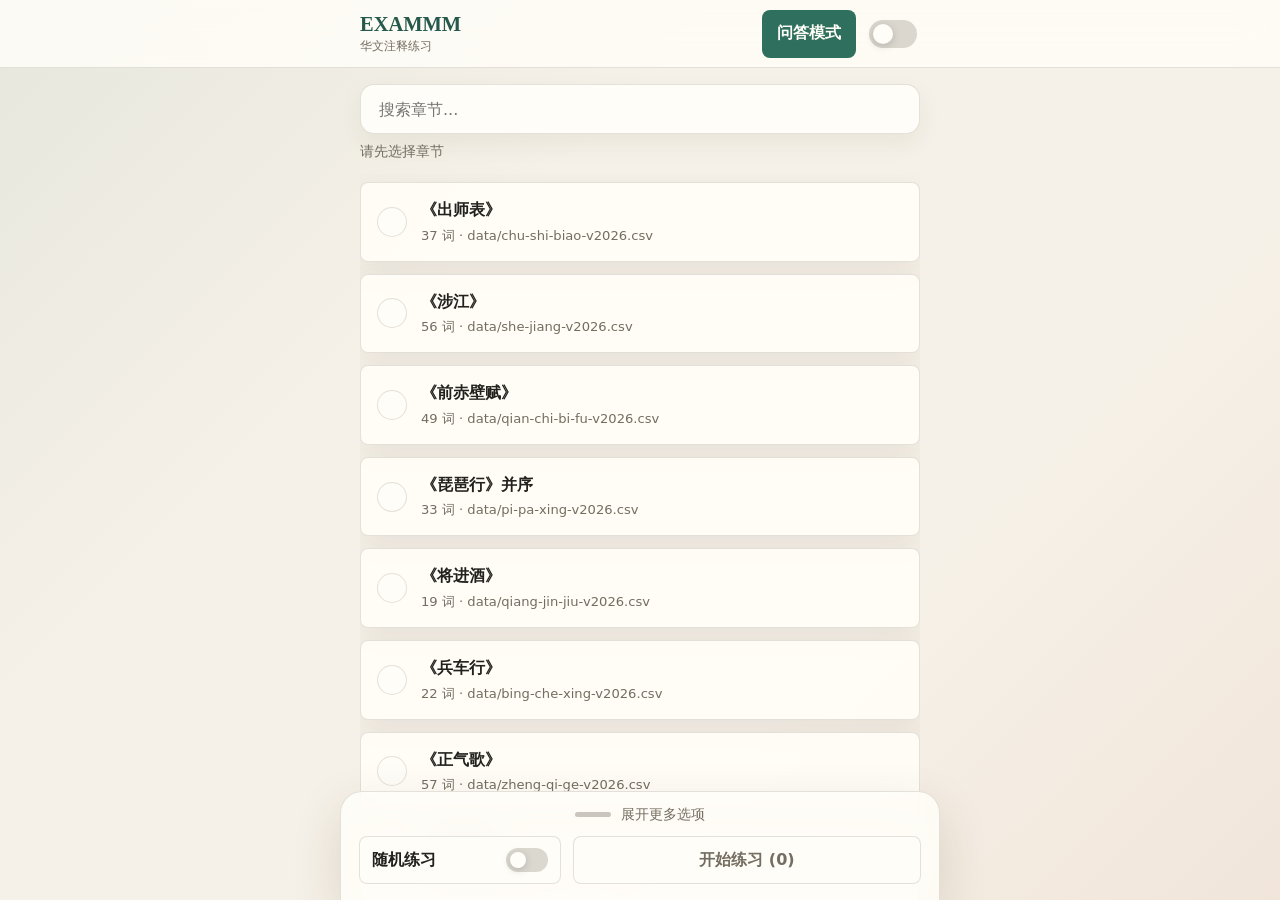
<file: index.html>
<!DOCTYPE html>
<html lang="zh-CN">
<head>
    <meta charset="UTF-8">
    <meta name="viewport" content="width=device-width, initial-scale=1.0, viewport-fit=cover, interactive-widget=resizes-content">
    <title>华文注释练习 - EXAMMM</title>
    <meta name="description" content="EXAMMM 是一个简约高效的华文注释练习工具，支持章节选择、随机练习、预览全部词条和导出讲义 PDF。">
    <meta name="robots" content="index, follow">
    <meta property="og:title" content="华文注释练习 - EXAMMM">
    <meta property="og:description" content="选择章节，快速复习华文课文注释，并可导出讲义 PDF。">
    <meta property="og:type" content="website">
    <link rel="stylesheet" href="./style.css">
    <link rel="manifest" href="./manifest.json">
    <link rel="icon" type="image/png" href="./img/icon.png">
    <meta name="mobile-web-app-capable" content="yes">
    <meta name="theme-color" content="#f6f1e8">
</head>
<body>
    <header class="app-header">
        <div class="header-content">
            <div>
                <div class="logo">EXAMMM</div>
                <p class="tagline">华文注释练习</p>
            </div>
            <div class="controls" aria-label="练习设置">
                <button class="mode-pill" type="button" id="mode-btn" aria-pressed="true">问答模式</button>
                <button class="switch-control" type="button" id="theme-switch" aria-label="切换深色模式" aria-pressed="false">
                    <span></span>
                </button>
            </div>
        </div>
    </header>

    <main class="container" id="selection-screen">
        <section class="search-wrapper" aria-label="章节搜索">
            <label class="visually-hidden" for="search-bar">搜索章节</label>
            <input type="search" class="search-input" id="search-bar" placeholder="搜索章节..." autocomplete="off">
            <p class="selection-hint" id="selection-hint" aria-live="polite">请先选择章节</p>
        </section>

        <section class="chapter-list" id="chapter-list">
            <div class="empty-state">章节加载中...</div>
        </section>

        <section class="footer-toolbar-integrated" id="selection-footer" aria-label="底部工具栏">
            <button class="expand-handle" type="button" id="footer-toggle" aria-expanded="false">
                <span class="handle-icon" aria-hidden="true"></span>
                <span id="footer-toggle-text">展开更多选项</span>
            </button>

            <div id="footer-options" class="footer-options-area">
                <div class="option-group" aria-label="显示内容">
                    <span class="option-label">显示内容</span>
                    <div class="segmented-control">
                        <label><input type="radio" name="viewType" value="word" checked><span>词语模式</span></label>
                        <label><input type="radio" name="viewType" value="sentence"><span>原句模式</span></label>
                    </div>
                </div>
                <button class="btn-secondary-integrated" type="button" id="show-all-btn" disabled>预览全部</button>
                <button class="btn-secondary-integrated success" type="button" id="export-pdf-btn" disabled>导出讲义 PDF</button>
            </div>

            <div class="footer-main-row">
                <button class="random-btn" type="button" id="random-btn" aria-pressed="false">
                    <span>随机练习</span>
                    <span class="switch small" id="random-switch" aria-hidden="true"></span>
                </button>
                <button class="btn-main" type="button" id="start-btn" disabled title="请先选择章节">开始练习 (0)</button>
            </div>
        </section>
    </main>

    <main class="container" id="training-screen" hidden>
        <div class="session-bar">
            <span class="status-chip" id="mode-status">问答模式 · 词语模式</span>
            <span class="status-chip" id="progress">0 / 0</span>
        </div>

        <section id="card-mode" class="practice-shell">
            <article class="card" id="training-card" tabindex="0" aria-live="polite">
                <div class="word" id="display-word">-</div>
                <div class="mean" id="display-mean"></div>
                <div id="input-area">
                    <label class="visually-hidden" for="user-input">输入含义</label>
                    <input type="text" id="user-input" placeholder="输入含义后按 Enter" autocomplete="off">
                </div>
            </article>
            <div class="footer-toolbar">
                <button class="icon-btn" type="button" id="prev-btn" aria-label="上一题">上一题</button>
                <button class="btn-main" type="button" id="action-btn">显示答案</button>
                <button class="icon-btn" type="button" id="exit-btn" aria-label="返回章节">返回章节</button>
            </div>
        </section>

        <section id="preview-mode" class="preview-shell" hidden>
            <div id="preview-list" class="preview-list"></div>
            <div class="footer-toolbar">
                <button class="btn-main" type="button" id="preview-back-btn">返回章节</button>
            </div>
        </section>
    </main>

    <script type="module" src="./js/app.js"></script>
</body>
</html>
</file>
<file: style.css>
:root {
    --bg: #f6f1e8;
    --bg-soft: #fbf8f1;
    --surface: rgba(255, 253, 247, 0.94);
    --surface-strong: #fffdf7;
    --text-main: #22211d;
    --text-sub: #746d61;
    --primary: #2f6f5e;
    --primary-strong: #25594c;
    --accent: #b85c38;
    --success: #2f7d56;
    --warning: #a15c18;
    --border: rgba(63, 55, 43, 0.14);
    --shadow: 0 18px 50px rgba(57, 45, 24, 0.14);
    --focus-ring: rgba(47, 111, 94, 0.38);
    --scroll-thumb: rgba(47, 111, 94, 0.36);
    --scroll-thumb-hover: rgba(47, 111, 94, 0.58);
    --header-h: 68px;
    --footer-gap: 136px;
    --visible-h: 100dvh;
    --keyboard-inset: 0px;
    color-scheme: light;
}

[data-theme="dark"] {
    --bg: #151816;
    --bg-soft: #1d221f;
    --surface: rgba(34, 40, 36, 0.94);
    --surface-strong: #242b27;
    --text-main: #f4efe4;
    --text-sub: #b7ad9d;
    --primary: #7cc7a9;
    --primary-strong: #9ddcbd;
    --accent: #e18c62;
    --success: #79c79a;
    --warning: #e4a24d;
    --border: rgba(244, 239, 228, 0.14);
    --shadow: 0 18px 50px rgba(0, 0, 0, 0.34);
    --focus-ring: rgba(124, 199, 169, 0.46);
    --scroll-thumb: rgba(124, 199, 169, 0.38);
    --scroll-thumb-hover: rgba(124, 199, 169, 0.62);
    color-scheme: dark;
}

* {
    box-sizing: border-box;
    margin: 0;
    padding: 0;
    -webkit-tap-highlight-color: transparent;
}

html {
    min-height: 100%;
    max-width: 100%;
    overflow-x: hidden;
    background: var(--bg);
}

body {
    min-height: 100vh;
    min-height: 100dvh;
    overflow: hidden;
    max-width: 100%;
    overflow-x: hidden;
    background:
        linear-gradient(135deg, rgba(47, 111, 94, 0.08), transparent 34%),
        linear-gradient(315deg, rgba(184, 92, 56, 0.08), transparent 32%),
        var(--bg);
    color: var(--text-main);
    font-family: "Microsoft YaHei", "PingFang SC", "Noto Sans SC", system-ui, sans-serif;
    letter-spacing: 0;
}

button,
input {
    font: inherit;
}

button {
    color: inherit;
}

button:disabled {
    cursor: not-allowed;
    opacity: 1;
    transform: none;
    border-color: var(--border);
    background: var(--surface-strong);
    color: var(--text-sub);
}

button:focus-visible,
input:focus-visible,
.chapter-item:focus-visible,
.card:focus-visible {
    outline: 3px solid var(--focus-ring);
    outline: 3px solid color-mix(in srgb, var(--primary) 55%, transparent);
    outline-offset: 3px;
}

img,
svg,
canvas {
    max-width: 100%;
}

.visually-hidden {
    position: absolute;
    width: 1px;
    height: 1px;
    padding: 0;
    margin: -1px;
    overflow: hidden;
    clip: rect(0, 0, 0, 0);
    white-space: nowrap;
    border: 0;
}

.app-header {
    position: fixed;
    inset: 0 0 auto 0;
    z-index: 20;
    height: var(--header-h);
    display: flex;
    justify-content: center;
    background: color-mix(in srgb, var(--surface) 92%, transparent);
    border-bottom: 1px solid var(--border);
    backdrop-filter: blur(18px);
}

.header-content {
    width: min(92vw, 560px);
    height: 100%;
    display: flex;
    align-items: center;
    justify-content: space-between;
    gap: 14px;
}

.logo {
    font-family: Georgia, "Times New Roman", serif;
    font-size: 1.28rem;
    font-weight: 800;
    color: var(--primary-strong);
}

.tagline {
    margin-top: 2px;
    color: var(--text-sub);
    font-size: 0.78rem;
}

.controls {
    display: flex;
    align-items: center;
    gap: 10px;
}

.container {
    width: min(92vw, 560px);
    margin: 0 auto;
}

#selection-screen {
    height: 100vh;
    height: 100dvh;
    display: flex;
    flex-direction: column;
    padding-top: var(--header-h);
}

.search-wrapper {
    flex: 0 0 auto;
    padding: 16px 0 10px;
}

.search-input {
    width: 100%;
    min-height: 50px;
    padding: 0 18px;
    border: 1px solid var(--border);
    border-radius: 14px;
    outline: none;
    background: var(--surface-strong);
    box-shadow: 0 10px 24px rgba(57, 45, 24, 0.06);
    color: var(--text-main);
    font-size: 1rem;
}

.search-input:focus {
    border-color: color-mix(in srgb, var(--primary) 70%, var(--border));
    box-shadow: 0 0 0 4px color-mix(in srgb, var(--primary) 18%, transparent);
}

.selection-hint {
    min-height: 22px;
    margin-top: 8px;
    color: var(--text-sub);
    font-size: 0.9rem;
}

.chapter-list {
    flex: 1;
    overflow-y: auto;
    padding: 8px 0 var(--footer-gap);
    scrollbar-width: thin;
    scrollbar-color: var(--scroll-thumb) transparent;
    scrollbar-color: color-mix(in srgb, var(--primary) 55%, transparent) transparent;
    -webkit-overflow-scrolling: touch;
}

#selection-screen.footer-open .chapter-list {
    padding-bottom: calc(var(--footer-gap) + 156px);
}

.chapter-list::-webkit-scrollbar,
.preview-list::-webkit-scrollbar {
    width: 8px;
}

.chapter-list::-webkit-scrollbar-track,
.preview-list::-webkit-scrollbar-track {
    background: transparent;
}

.chapter-list::-webkit-scrollbar-thumb,
.preview-list::-webkit-scrollbar-thumb {
    border: 2px solid transparent;
    border-radius: 999px;
    background: var(--scroll-thumb);
    background: color-mix(in srgb, var(--primary) 45%, transparent);
    background-clip: content-box;
}

.chapter-list::-webkit-scrollbar-thumb:hover,
.preview-list::-webkit-scrollbar-thumb:hover {
    background: var(--scroll-thumb-hover);
    background: color-mix(in srgb, var(--primary) 70%, transparent);
    background-clip: content-box;
}

.chapter-item {
    width: 100%;
    min-height: 78px;
    display: flex;
    align-items: center;
    gap: 14px;
    margin-bottom: 12px;
    padding: 16px;
    border: 1px solid var(--border);
    border-radius: 8px;
    background: var(--surface);
    box-shadow: 0 10px 30px rgba(57, 45, 24, 0.07);
    text-align: left;
    cursor: pointer;
    transition: border-color 0.18s ease, transform 0.18s ease, background 0.18s ease;
}

.chapter-item:hover {
    border-color: color-mix(in srgb, var(--primary) 62%, var(--border));
}

.chapter-item:active,
.btn-main:active,
.icon-btn:active,
.btn-secondary-integrated:active,
.random-btn:active,
.mode-pill:active {
    transform: translateY(1px);
}

.chapter-item.selected {
    background: color-mix(in srgb, var(--primary) 12%, var(--surface));
    border-color: var(--primary);
}

.chapter-check {
    flex: 0 0 30px;
    width: 30px;
    height: 30px;
    display: grid;
    place-items: center;
    border: 1px solid var(--border);
    border-radius: 50%;
    color: var(--surface-strong);
    background: var(--surface-strong);
    font-weight: 800;
}

.chapter-item.selected .chapter-check {
    border-color: var(--primary);
    background: var(--primary);
}

.chapter-info {
    min-width: 0;
}

.chapter-info strong {
    display: block;
    line-height: 1.35;
}

.chapter-info small {
    display: block;
    margin-top: 6px;
    color: var(--text-sub);
    font-size: 0.82rem;
    word-break: break-all;
}

.footer-toolbar-integrated,
.footer-toolbar {
    border: 1px solid var(--border);
    background: color-mix(in srgb, var(--surface) 94%, transparent);
    box-shadow: var(--shadow);
    backdrop-filter: blur(18px);
}

.footer-toolbar-integrated {
    position: fixed;
    left: 50%;
    bottom: 0;
    z-index: 15;
    width: min(100vw, 600px);
    transform: translateX(-50%);
    border-bottom: none;
    border-radius: 22px 22px 0 0;
    padding: 0 18px calc(16px + env(safe-area-inset-bottom));
}

.expand-handle {
    width: 100%;
    min-height: 44px;
    display: flex;
    align-items: center;
    justify-content: center;
    gap: 10px;
    border: none;
    background: transparent;
    color: var(--text-sub);
    cursor: pointer;
    font-size: 0.88rem;
}

.handle-icon {
    width: 36px;
    height: 5px;
    border-radius: 999px;
    background: color-mix(in srgb, var(--text-sub) 38%, transparent);
}

.footer-options-area {
    max-height: 0;
    opacity: 0;
    overflow: hidden;
    transition: max-height 0.22s ease, opacity 0.18s ease;
}

.footer-toolbar-integrated.active .footer-options-area {
    max-height: 260px;
    opacity: 1;
    overflow-y: auto;
    padding: 4px 0 14px;
}

.footer-main-row {
    display: grid;
    grid-template-columns: minmax(128px, 0.58fr) 1fr;
    gap: 12px;
}

.option-group {
    margin-bottom: 12px;
}

.option-label {
    display: block;
    margin-bottom: 8px;
    color: var(--text-sub);
    font-size: 0.84rem;
}

.segmented-control {
    display: grid;
    grid-template-columns: 1fr 1fr;
    gap: 8px;
}

.segmented-control input {
    position: absolute;
    opacity: 0;
}

.segmented-control span {
    display: grid;
    place-items: center;
    min-height: 44px;
    border: 1px solid var(--border);
    border-radius: 8px;
    background: var(--surface-strong);
    color: var(--text-sub);
    cursor: pointer;
    font-weight: 700;
}

.segmented-control input:focus-visible + span {
    outline: 3px solid var(--focus-ring);
    outline: 3px solid color-mix(in srgb, var(--primary) 55%, transparent);
    outline-offset: 3px;
}

.segmented-control input:checked + span {
    border-color: var(--primary);
    color: var(--primary-strong);
    background: color-mix(in srgb, var(--primary) 12%, var(--surface-strong));
}

.btn-main,
.btn-secondary-integrated,
.icon-btn,
.random-btn,
.mode-pill {
    min-height: 48px;
    border-radius: 8px;
    border: 1px solid var(--border);
    cursor: pointer;
    font-weight: 800;
    transition: transform 0.18s ease, filter 0.18s ease, background 0.18s ease;
}

.btn-main {
    padding: 0 18px;
    border-color: transparent;
    background: var(--primary);
    color: #fffdf7;
}

.btn-main:not(:disabled):hover {
    filter: brightness(1.05);
}

.btn-secondary-integrated {
    width: 100%;
    margin-top: 8px;
    padding: 0 14px;
    background: var(--surface-strong);
    color: var(--text-main);
}

.btn-secondary-integrated.success {
    border-color: color-mix(in srgb, var(--success) 48%, var(--border));
    color: var(--success);
}

.random-btn {
    display: flex;
    align-items: center;
    justify-content: space-between;
    gap: 10px;
    padding: 0 12px;
    background: var(--surface-strong);
    color: var(--text-main);
}

.mode-pill {
    padding: 0 14px;
    background: var(--primary);
    color: #fffdf7;
    border-color: transparent;
    white-space: nowrap;
}

.mode-pill.muted {
    background: var(--surface-strong);
    color: var(--primary-strong);
    border-color: var(--border);
}

.switch-control,
.switch {
    position: relative;
    width: 48px;
    height: 28px;
    border: none;
    border-radius: 999px;
    background: color-mix(in srgb, var(--text-sub) 26%, transparent);
    cursor: pointer;
}

.switch-control {
    width: 54px;
    height: 44px;
    background: transparent;
}

.switch-control::before {
    content: "";
    position: absolute;
    left: 3px;
    top: 8px;
    width: 48px;
    height: 28px;
    border-radius: 999px;
    background: color-mix(in srgb, var(--text-sub) 26%, transparent);
}

.switch.small {
    width: 42px;
    height: 24px;
    flex: 0 0 auto;
}

.switch-control span,
.switch::after {
    content: "";
    position: absolute;
    left: 4px;
    top: 4px;
    width: 20px;
    height: 20px;
    border-radius: 50%;
    background: var(--surface-strong);
    box-shadow: 0 2px 8px rgba(0, 0, 0, 0.18);
    transition: transform 0.2s ease;
}

.switch-control span {
    left: 7px;
    top: 12px;
}

.switch.small::after {
    width: 16px;
    height: 16px;
}

.switch.active {
    background: var(--success);
}

.switch-control.active::before {
    background: var(--success);
}

.switch-control.active span {
    transform: translateX(20px);
}

.switch.small.active::after {
    transform: translateX(18px);
}

#training-screen {
    min-height: 100vh;
    min-height: 100dvh;
    padding-top: var(--header-h);
}

#training-screen[hidden],
#selection-screen[hidden],
[hidden] {
    display: none !important;
}

.session-bar {
    position: fixed;
    top: calc(var(--header-h) + 12px);
    left: 50%;
    z-index: 12;
    width: min(92vw, 560px);
    display: flex;
    justify-content: space-between;
    gap: 10px;
    transform: translateX(-50%);
}

.status-chip {
    min-height: 36px;
    display: inline-flex;
    align-items: center;
    justify-content: center;
    padding: 0 12px;
    border: 1px solid var(--border);
    border-radius: 999px;
    background: var(--surface);
    color: var(--primary-strong);
    box-shadow: 0 8px 24px rgba(57, 45, 24, 0.08);
    font-size: 0.86rem;
    font-weight: 800;
}

.practice-shell {
    min-height: calc(100vh - var(--header-h));
    min-height: calc(100dvh - var(--header-h));
    display: grid;
    place-items: center;
    padding: 82px 0 132px;
}

.card {
    width: min(100%, 520px);
    min-height: 380px;
    display: grid;
    grid-template-rows: clamp(108px, 20dvh, 148px) clamp(72px, 13dvh, 104px) 52px;
    align-content: center;
    align-items: stretch;
    gap: 18px;
    padding: 34px 24px;
    border: 1px solid var(--border);
    border-radius: 10px;
    background: var(--surface);
    box-shadow: var(--shadow);
    text-align: center;
    cursor: pointer;
}

.card.complete {
    grid-template-rows: auto auto;
    cursor: default;
}

.word {
    max-width: 100%;
    min-width: 0;
    display: flex;
    align-items: center;
    justify-content: center;
    color: var(--primary-strong);
    font-family: Georgia, "Times New Roman", "Microsoft YaHei", serif;
    font-size: clamp(1.75rem, 7vw, 2.65rem);
    font-weight: 800;
    line-height: 1.22;
    overflow-y: auto;
    overflow-wrap: anywhere;
}

#input-area {
    width: 100%;
}

#user-input {
    width: 100%;
    min-height: 52px;
    padding: 0 16px;
    border: 1px solid var(--border);
    border-radius: 8px;
    outline: none;
    background: var(--bg-soft);
    color: var(--text-main);
    text-align: center;
    font-size: 1.05rem;
}

#user-input:focus {
    border-color: var(--primary);
    box-shadow: 0 0 0 4px color-mix(in srgb, var(--primary) 16%, transparent);
}

.mean {
    min-width: 0;
    display: flex;
    align-items: center;
    justify-content: center;
    color: var(--text-sub);
    font-size: 1.1rem;
    line-height: 1.6;
    opacity: 0;
    transform: translateY(4px);
    transition: opacity 0.18s ease, transform 0.18s ease;
    overflow-y: auto;
    overflow-wrap: anywhere;
}

.card.complete .mean {
    overflow: visible;
}

.mean.show {
    opacity: 1;
    transform: translateY(0);
}

.footer-toolbar {
    position: fixed;
    left: 50%;
    bottom: calc(18px + env(safe-area-inset-bottom));
    z-index: 14;
    width: min(92vw, 560px);
    display: grid;
    grid-template-columns: 94px 1fr 110px;
    gap: 10px;
    transform: translateX(-50%);
    padding: 10px;
    border-radius: 12px;
}

.icon-btn {
    padding: 0 12px;
    background: var(--surface-strong);
    color: var(--text-main);
}

.complete-actions {
    display: grid;
    width: min(100%, 280px);
    gap: 10px;
    margin: 8px auto 0;
}

.complete-actions .btn-secondary-integrated {
    margin-top: 0;
}

.preview-shell {
    height: calc(100vh - var(--header-h));
    height: calc(100dvh - var(--header-h));
    padding: 70px 0 118px;
}

.preview-list {
    height: 100%;
    overflow-y: auto;
    padding: 16px;
    border: 1px solid var(--border);
    border-radius: 10px;
    background: var(--surface);
    box-shadow: var(--shadow);
    scrollbar-width: thin;
    scrollbar-color: var(--scroll-thumb) transparent;
    scrollbar-color: color-mix(in srgb, var(--primary) 55%, transparent) transparent;
    -webkit-overflow-scrolling: touch;
}

.preview-chapter + .preview-chapter {
    margin-top: 22px;
}

.preview-chapter h2 {
    margin-bottom: 12px;
    color: var(--primary-strong);
    font-size: 1rem;
}

.preview-item {
    display: grid;
    gap: 6px;
    padding: 12px 0;
    border-top: 1px solid var(--border);
    line-height: 1.5;
}

.preview-item strong {
    overflow-wrap: anywhere;
}

.preview-item span {
    color: var(--text-sub);
}

.empty-state,
.notice {
    display: grid;
    gap: 8px;
    place-items: center;
    min-height: 120px;
    padding: 22px;
    border: 1px dashed var(--border);
    border-radius: 10px;
    background: color-mix(in srgb, var(--surface) 76%, transparent);
    color: var(--text-sub);
    text-align: center;
}

.empty-state strong {
    color: var(--text-main);
}

.notice.warning {
    min-height: auto;
    margin-bottom: 14px;
    border-color: color-mix(in srgb, var(--warning) 46%, var(--border));
    color: var(--warning);
}

@media (max-width: 520px) {
    :root {
        --header-h: 64px;
        --footer-gap: 150px;
    }

    .header-content,
    .container,
    .session-bar,
    .footer-toolbar {
        width: min(94vw, 560px);
    }

    .tagline {
        display: none;
    }

    .mode-pill {
        min-height: 44px;
        padding: 0 10px;
        font-size: 0.9rem;
    }

    .footer-main-row {
        grid-template-columns: 1fr;
    }

    .random-btn,
    .btn-main,
    .btn-secondary-integrated,
    .icon-btn {
        min-height: 52px;
    }

    .practice-shell {
        padding: 76px 0 148px;
    }

    .card {
        min-height: min(52vh, 360px);
        padding: 28px 18px;
    }

    .input-focused body {
        overflow-y: auto;
    }

    .input-focused #training-screen {
        min-height: var(--visible-h);
        padding-top: 0;
    }

    .input-focused .session-bar {
        position: sticky;
        top: 8px;
        left: auto;
        margin: 8px auto 6px;
        transform: none;
    }

    .input-focused .practice-shell {
        min-height: auto;
        place-items: start center;
        padding: 18px 0;
    }

    .input-focused .card {
        min-height: 0;
        grid-template-rows: minmax(72px, auto) minmax(48px, auto) 52px;
        gap: 10px;
        padding: 18px 16px;
    }

    .input-focused .word {
        max-height: 92px;
        font-size: clamp(1.45rem, 8vw, 2rem);
    }

    .input-focused .mean {
        max-height: 72px;
        font-size: 0.98rem;
        line-height: 1.45;
    }

    .input-focused .footer-toolbar {
        bottom: calc(18px + env(safe-area-inset-bottom));
    }

    .footer-toolbar {
        grid-template-columns: 88px 1fr 96px;
        gap: 8px;
    }

    .session-bar {
        align-items: stretch;
    }

    .status-chip {
        flex: 1;
        padding: 0 8px;
        font-size: 0.8rem;
    }

    .chapter-list::-webkit-scrollbar,
    .preview-list::-webkit-scrollbar {
        width: 4px;
    }
}

@media (max-height: 640px) {
    .practice-shell {
        padding-top: 58px;
    }

    .card {
        min-height: 250px;
        gap: 14px;
    }
}
</file>
